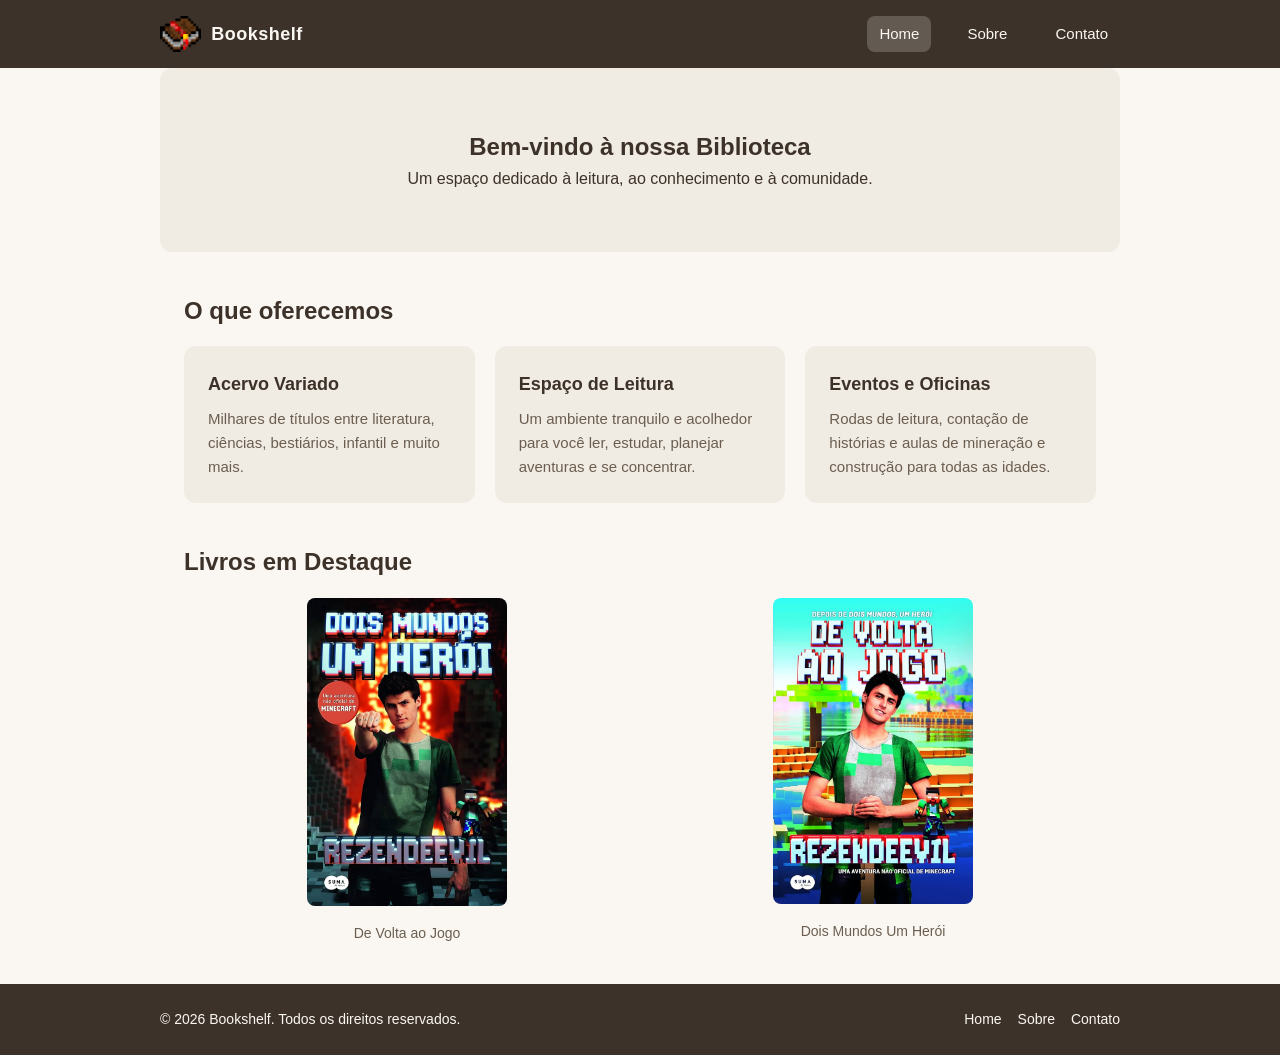
<file: index.html>
<!DOCTYPE html>
<html lang="pt-BR">
<head>
    <meta charset="UTF-8">
    <meta name="viewport" content="width=device-width, initial-scale=1.0">
    <title>Bookshelf</title>
    <meta name="description" content="Bem-vindo à nossa biblioteca local. Descubra nosso acervo, eventos e serviços.">
    <link rel="stylesheet" href="style.css">
    <link rel="icon" href="img/logo.png" type="image/png">
</head>
<body>

    <header>
        <div class="header-conteudo">
            <div class="logo">
                <img src="img/logo.png" alt="Logo da Biblioteca">
                <span>Bookshelf</span>
            </div>

            <nav>
                <a href="index.html" class="link-ativo">Home</a>
                <a href="sobre.html">Sobre</a>
                <a href="contato.html">Contato</a>
            </nav>
        </div>
    </header>

    <main>

        <section class="hero">
            <h1>Bem-vindo à nossa Biblioteca</h1>
            <p>Um espaço dedicado à leitura, ao conhecimento e à comunidade.</p>
        </section>

        <section class="secao">
            <h2>O que oferecemos</h2>

            <div class="cards">
                <div class="card">
                    <h3>Acervo Variado</h3>
                    <p>Milhares de títulos entre literatura, ciências, bestiários, infantil e muito mais.</p>
                </div>

                <div class="card">
                    <h3>Espaço de Leitura</h3>
                    <p>Um ambiente tranquilo e acolhedor para você ler, estudar, planejar aventuras e se concentrar.</p>
                </div>

                <div class="card">
                    <h3>Eventos e Oficinas</h3>
                    <p>Rodas de leitura, contação de histórias e aulas de mineração e construção para todas as idades.</p>
                </div>
            </div>
        </section>

        <section class="secao">
            <h2>Livros em Destaque</h2>

            <div class="livros">
                <div class="livro">
                    <img src="img/livro1.jpg" alt="Capa do Livro 1">
                    <p>De Volta ao Jogo</p>
                </div>

                <div class="livro">
                    <img src="img/livro2.jpg" alt="Capa do Livro 2">
                    <p>Dois Mundos Um Herói</p>
                </div>
            </div>
        </section>

    </main>

    <footer>
        <div class="footer-conteudo">
            <p>&copy; 2026 Bookshelf. Todos os direitos reservados.</p>
            <div class="footer-links">
                <a href="index.html">Home</a>
                <a href="sobre.html">Sobre</a>
                <a href="contato.html">Contato</a>
            </div>
        </div>
    </footer>

</body>
</html>
</file>
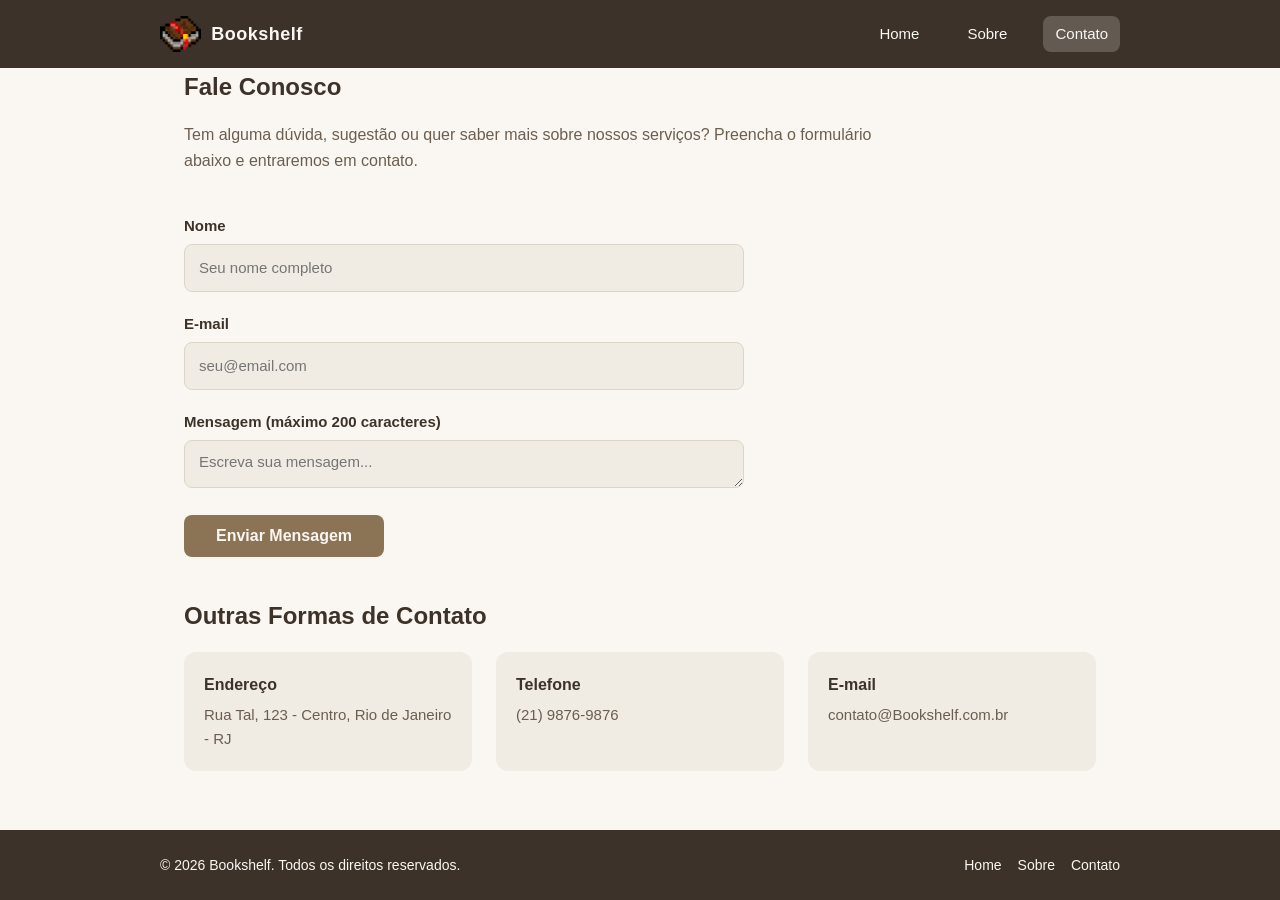
<file: contato.html>
<!DOCTYPE html>
<html lang="pt-BR">
<head>
    <meta charset="UTF-8">
    <meta name="viewport" content="width=device-width, initial-scale=1.0">
    <title>Contato - Bookshelf</title>
    <meta name="description" content="Entre em contato conosco. Envie sua mensagem, dúvida ou sugestão.">
    <link rel="stylesheet" href="style.css">
    <link rel="icon" href="img/logo.png" type="image/png">
</head>
<body>

    <header>
        <div class="header-conteudo">
            <div class="logo">
                <img src="img/logo.png" alt="Logo da Biblioteca">
                <span>Bookshelf</span>
            </div>

            <nav>
                <a href="index.html">Home</a>
                <a href="sobre.html">Sobre</a>
                <a href="contato.html" class="link-ativo">Contato</a>
            </nav>
        </div>
    </header>

    <main>

        <section class="secao">
            <h1>Fale Conosco</h1>
            <p>
                Tem alguma dúvida, sugestão ou quer saber mais sobre nossos serviços?
                Preencha o formulário abaixo e entraremos em contato.
            </p>
        </section>

        <section class="secao">

            <form action="index.html" method="get" class="formulario">

                <div class="campo">
                    <label for="nome">Nome</label>
                    <input type="text" id="nome" name="nome" placeholder="Seu nome completo" required>
                </div>

                <div class="campo">
                    <label for="email">E-mail</label>
                    <input type="email" id="email" name="email" placeholder="seu@email.com" required>
                </div>

                <div class="campo">
                    <label for="mensagem">Mensagem (máximo 200 caracteres)</label>
                    <textarea id="mensagem" name="mensagem" rows="3" placeholder="Escreva sua mensagem..." maxlength="200" required></textarea>
                </div>

                <button type="submit">Enviar Mensagem</button>

            </form>

        </section>

        <section class="secao">
            <h2>Outras Formas de Contato</h2>

            <div class="info-contato">
                <div class="info-item">
                    <h3>Endereço</h3>
                    <p>Rua Tal, 123 - Centro, Rio de Janeiro - RJ</p>
                </div>

                <div class="info-item">
                    <h3>Telefone</h3>
                    <p>(21) 9876-9876</p>
                </div>

                <div class="info-item">
                    <h3>E-mail</h3>
                    <p>contato@Bookshelf.com.br</p>
                </div>
            </div>
        </section>

    </main>

    <footer>
        <div class="footer-conteudo">
            <p>&copy; 2026 Bookshelf. Todos os direitos reservados.</p>
            <div class="footer-links">
                <a href="index.html">Home</a>
                <a href="sobre.html">Sobre</a>
                <a href="contato.html">Contato</a>
            </div>
        </div>
    </footer>

</body>
</html>
</file>
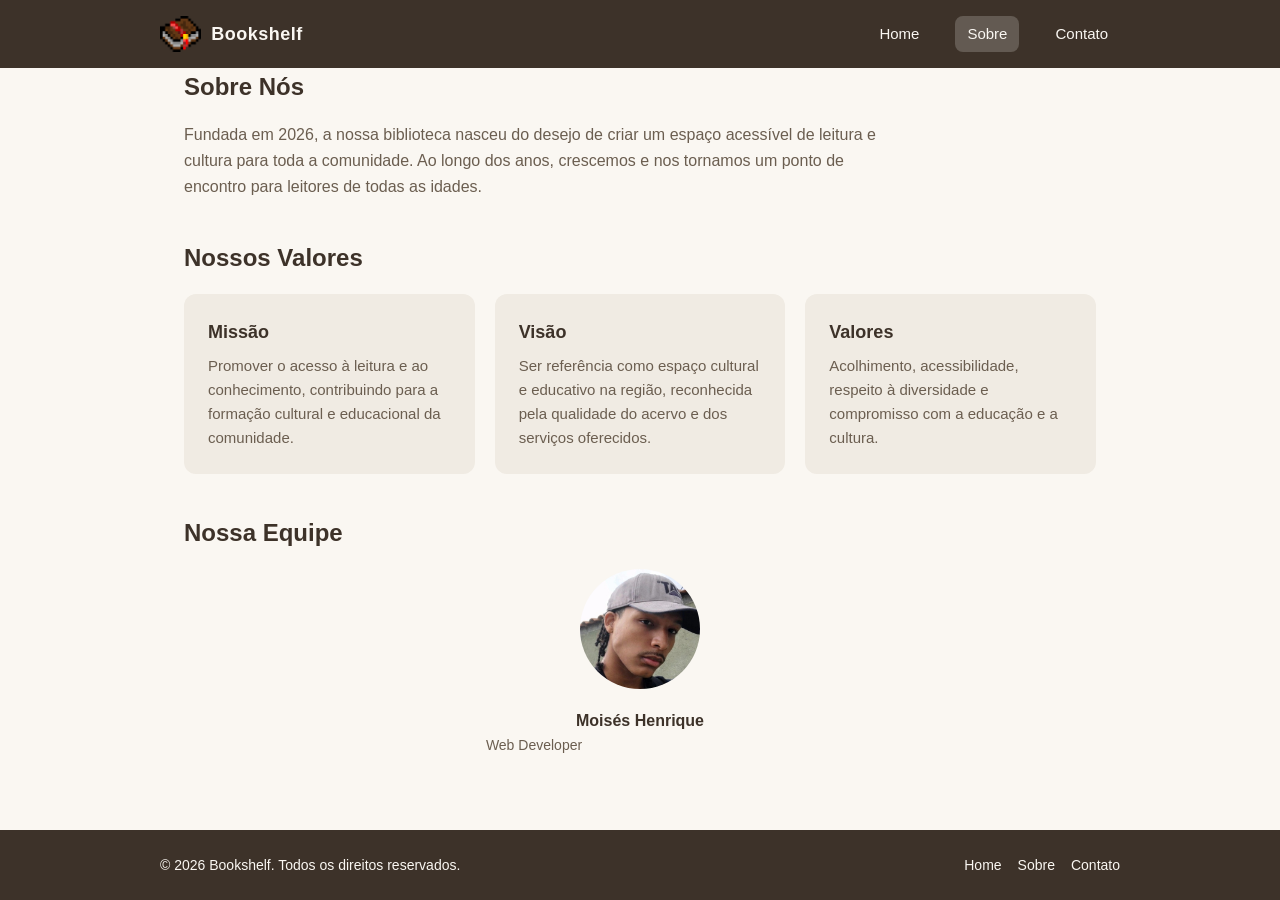
<file: sobre.html>
<!DOCTYPE html>
<html lang="pt-BR">
<head>
    <meta charset="UTF-8">
    <meta name="viewport" content="width=device-width, initial-scale=1.0">
    <title>Sobre - Bookshelf</title>
    <meta name="description" content="Conheça a história, os valores e a equipe da nossa biblioteca.">
    <link rel="stylesheet" href="style.css">
    <link rel="icon" href="img/logo.png" type="image/png">
</head>
<body>

    <header>
        <div class="header-conteudo">
            <div class="logo">
                <img src="img/logo.png" alt="Logo da Biblioteca">
                <span>Bookshelf</span>
            </div>

            <nav>
                <a href="index.html">Home</a>
                <a href="sobre.html" class="link-ativo">Sobre</a>
                <a href="contato.html">Contato</a>
            </nav>
        </div>
    </header>

    <main>

        <section class="secao">
            <h1>Sobre Nós</h1>
            <p>
                Fundada em 2026, a nossa biblioteca nasceu do desejo de criar um
                espaço acessível de leitura e cultura para toda a comunidade.
                Ao longo dos anos, crescemos e nos tornamos um ponto de encontro
                para leitores de todas as idades.
            </p>
        </section>

        <section class="secao">
            <h2>Nossos Valores</h2>

            <div class="cards">
                <div class="card">
                    <h3>Missão</h3>
                    <p>
                        Promover o acesso à leitura e ao conhecimento, contribuindo
                        para a formação cultural e educacional da comunidade.
                    </p>
                </div>

                <div class="card">
                    <h3>Visão</h3>
                    <p>
                        Ser referência como espaço cultural e educativo na região,
                        reconhecida pela qualidade do acervo e dos serviços oferecidos.
                    </p>
                </div>

                <div class="card">
                    <h3>Valores</h3>
                    <p>
                        Acolhimento, acessibilidade, respeito à diversidade e
                        compromisso com a educação e a cultura.
                    </p>
                </div>
            </div>
        </section>

        <section class="secao">
            <h2>Nossa Equipe</h2>

            <div class="equipe">
                <div class="membro">
                    <img src="img/equipe1.png" alt="Foto do membro 1">
                    <h3>Moisés Henrique</h3>
                    <p>Web Developer</p>
                </div>
            </div>
        </section>

    </main>

    <footer>
        <div class="footer-conteudo">
            <p>&copy; 2026 Bookshelf. Todos os direitos reservados.</p>
            <div class="footer-links">
                <a href="index.html">Home</a>
                <a href="sobre.html">Sobre</a>
                <a href="contato.html">Contato</a>
            </div>
        </div>
    </footer>

</body>
</html>
</file>
<file: style.css>
/* ============================================================
   STYLE.CSS — Estilos do site da Biblioteca
   
   Paleta de cores terrosas (earthy tones):
   - Fundo principal:    #FAF7F2  (off-white quente)
   - Fundo secundário:   #F0EBE3  (bege claro)
   - Borda / divisórias: #DDD5C9  (areia)
   - Texto principal:    #3D3229  (marrom escuro)
   - Texto secundário:   #6B5E50  (marrom médio)
   - Destaque / botões:  #8B7355  (marrom quente)
   - Botão hover:        #6F5B43  (marrom mais escuro)
   - Header/Footer:      #3D3229  (marrom escuro)
   
   Tipografia: fontes padrão do sistema (sem-serif).
   Você pode trocar depois por Google Fonts facilmente.
   ============================================================ */


/* ---------- RESET BÁSICO ----------
   Remove margens e paddings padrão do navegador.
   box-sizing: border-box faz padding e border
   serem incluídos no tamanho total do elemento.
*/
* {
    margin: 0;
    padding: 0;
    box-sizing: border-box;
}


html {
    /* Cor marrom que combina com o header e footer para o excesso da página */
    background-color: #3D3229;
    /* Bloqueia a rolagem para os lados independente da escala */
    overflow-x: hidden;
    width: 100%;
    position: relative;
}

/* ---------- CORPO (BODY) ----------
   Define a fonte, cor do texto e cor de fundo
   para toda a página.
*/
body {
    font-family: -apple-system, BlinkMacSystemFont, "Segoe UI", Roboto, Helvetica, Arial, sans-serif;
    color: #3D3229;
    /* Body transparente para mostrar o marrom do HTML no overscroll */
    background-color: transparent;
    line-height: 1.6;

    /* Bloqueia a rolagem para os lados */
    overflow-x: hidden;
    width: 100%;
    position: relative;

    /* Sticky Footer: faz o corpo ocupar pelo menos 100% da altura da tela */
    display: flex;
    flex-direction: column;
    min-height: 100vh;
}


/* ============================================================
   HEADER — Cabeçalho fixo no topo
   ============================================================ */
header {
    background-color: #3D3229;
    color: #FAF7F2;
    padding: 16px 24px;
}

/* Organiza logo e nav lado a lado */
.header-conteudo {
    max-width: 960px;
    margin: 0 auto;
    display: flex;
    justify-content: space-between;
    align-items: center;
}

/* Logo: imagem + nome lado a lado */
.logo {
    display: flex;
    align-items: center;
    gap: 10px;
}

.logo img {
    height: 36px;
    width: auto;
}

.logo span {
    font-size: 18px;
    font-weight: bold;
    letter-spacing: 0.5px;
}


/* ---------- NAVEGAÇÃO (NAV) ---------- */
nav {
    display: flex;
    gap: 24px;
}

nav a {
    color: #FAF7F2;
    text-decoration: none;
    font-size: 15px;
    padding: 6px 12px;
    border-radius: 8px;
}

/* Efeito ao passar o mouse: fundo semitransparente */
nav a:hover {
    background-color: rgba(250, 247, 242, 0.15);
}

/* Link da página atual: destaque com fundo */
nav a.link-ativo {
    background-color: rgba(250, 247, 242, 0.2);
}


/* ============================================================
   MAIN — Conteúdo principal
   ============================================================ */
main {
    background-color: #FAF7F2; /* Fundo off-white agora fica no main */
    flex: 1;
    width: 100%;
}


.hero,
.secao {
    max-width: 960px;
    margin-left: auto;
    margin-right: auto;
    padding-left: 24px;
    padding-right: 24px;
    margin-bottom: 40px;
}

.hero {
    text-align: center;
    padding-top: 60px;
    padding-bottom: 60px;
    background-color: #F0EBE3;
    border-radius: 12px;
}

.secao h1,
.secao h2 {
    font-size: 24px;
    margin-bottom: 16px;
    color: #3D3229;
}

.secao p {
    color: #6B5E50;
    font-size: 16px;
    max-width: 700px;
}


/* ---------- CARDS — Blocos de informação ----------
   Usados para serviços, valores, etc.
   Em telas grandes: 3 colunas.
   Em telas pequenas: 1 coluna (veja @media abaixo).
*/
.cards {
    display: flex;
    gap: 20px;
    flex-wrap: wrap;
}

.card {
    flex: 1;
    min-width: 240px;
    background-color: #F0EBE3;
    border-radius: 12px;
    padding: 24px;
}

.card h3 {
    font-size: 18px;
    margin-bottom: 8px;
    color: #3D3229;
}

.card p {
    font-size: 15px;
    color: #6B5E50;
}


/* ---------- LIVROS EM DESTAQUE ---------- */
.livros {
    display: flex;
    gap: 20px;
    flex-wrap: wrap;
}

.livro {
    flex: 1;
    min-width: 180px;
    text-align: center;
}

.livro img {
    width: 100%;
    max-width: 200px;
    border-radius: 8px;
    background-color: #F0EBE3;
}

.livro p {
    margin-top: 8px;
    font-size: 14px;
    color: #6B5E50;
}


/* ---------- EQUIPE — Membros ---------- */
.equipe {
    display: flex;
    gap: 24px;
    flex-wrap: wrap;
}

.membro {
    flex: 1;
    min-width: 200px;
    text-align: center;
}

.membro img {
    width: 120px;
    height: 120px;
    border-radius: 50%;
    object-fit: cover;
    background-color: #F0EBE3;
}

.membro h3 {
    margin-top: 12px;
    font-size: 16px;
    color: #3D3229;
}

.membro p {
    font-size: 14px;
    color: #6B5E50;
}


/* ============================================================
   FORMULÁRIO DE CONTATO
   ============================================================ */
.formulario {
    max-width: 560px;
}

/* Cada campo: label + input/textarea empilhados */
.campo {
    margin-bottom: 20px;
}

.campo label {
    display: block;
    margin-bottom: 6px;
    font-size: 15px;
    font-weight: bold;
    color: #3D3229;
}

.campo input,
.campo textarea {
    width: 100%;
    padding: 12px 14px;
    font-size: 15px;
    font-family: inherit;
    color: #3D3229;
    background-color: #F0EBE3;
    border: 1px solid #DDD5C9;
    border-radius: 8px;
    
    /* Auto-ajuste de altura moderno (apenas navegadores baseados no Chrome/Edge) */
    field-sizing: content;
    min-height: 48px; /* Altura mínima de uma linha */
    max-height: 150px; /* Limite para não esticar infinitamente */
}

/* Borda mais escura quando o campo está selecionado (foco) */
.campo input:focus,
.campo textarea:focus {
    outline: none;
    border-color: #8B7355;
}

/* Textarea: impede redimensionar na horizontal */
.campo textarea {
    resize: vertical;
}

/* Botão de envio */
.formulario button {
    padding: 12px 32px;
    font-size: 16px;
    font-family: inherit;
    font-weight: bold;
    color: #FAF7F2;
    background-color: #8B7355;
    border: none;
    border-radius: 8px;
    cursor: pointer;
}

.formulario button:hover {
    background-color: #6F5B43;
}


/* ---------- INFORMAÇÕES DE CONTATO ---------- */
.info-contato {
    display: flex;
    gap: 24px;
    flex-wrap: wrap;
}

.info-item {
    flex: 1;
    min-width: 200px;
    background-color: #F0EBE3;
    border-radius: 12px;
    padding: 20px;
}

.info-item h3 {
    font-size: 16px;
    margin-bottom: 6px;
    color: #3D3229;
}

.info-item p {
    font-size: 15px;
    color: #6B5E50;
}


/* ============================================================
   FOOTER — Rodapé
   ============================================================ */
footer {
    background-color: #3D3229;
    color: #FAF7F2;
    padding: 24px;
    /* Removido margin-top pois o flex: 1 no main já resolve o posicionamento */
}

.footer-conteudo {
    max-width: 960px;
    margin: 0 auto;
    display: flex;
    justify-content: space-between;
    align-items: center;
    flex-wrap: wrap;
    gap: 12px;
}

.footer-conteudo p {
    font-size: 14px;
}

.footer-links {
    display: flex;
    gap: 16px;
}

.footer-links a {
    color: #FAF7F2;
    text-decoration: none;
    font-size: 14px;
}

.footer-links a:hover {
    text-decoration: underline;
}


/* ============================================================
   RESPONSIVIDADE
   Em telas menores que 600px, os elementos empilham
   verticalmente para caber na tela do celular.
   ============================================================ */
@media (max-width: 600px) {

    /* Header: empilha logo e nav */
    .header-conteudo {
        flex-direction: column;
        gap: 12px;
    }

    /* Nav: centralizado */
    nav {
        gap: 16px;
    }

    /* Hero: menos padding */
    .hero {
        padding: 40px 16px;
    }

    .hero h1 {
        font-size: 24px;
    }

    /* Cards: uma coluna */
    .cards {
        flex-direction: column;
    }

    /* Livros: uma coluna */
    .livros {
        flex-direction: column;
        align-items: center;
    }

    /* Equipe: uma coluna */
    .equipe {
        flex-direction: column;
        align-items: center;
    }

    /* Info contato: uma coluna */
    .info-contato {
        flex-direction: column;
    }

    /* Footer: centralizado */
    .footer-conteudo {
        flex-direction: column;
        text-align: center;
    }
}
</file>
